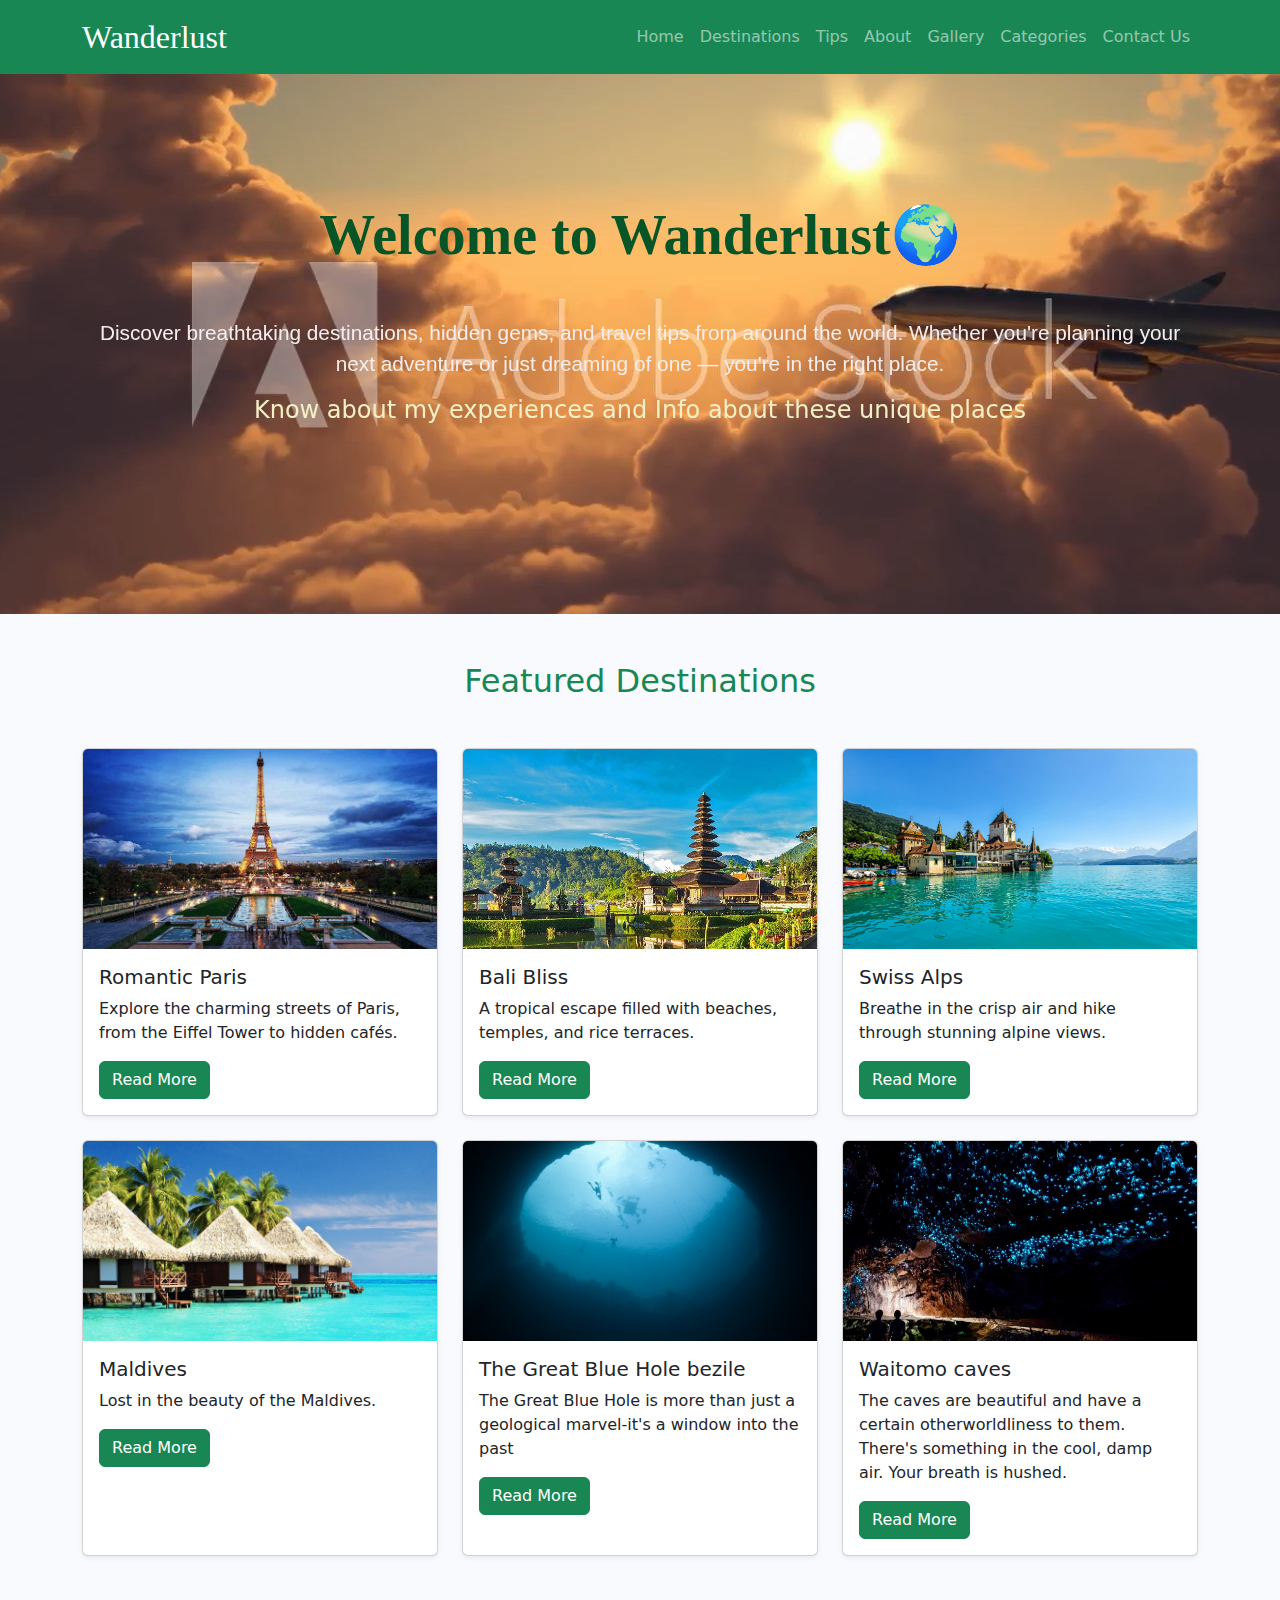
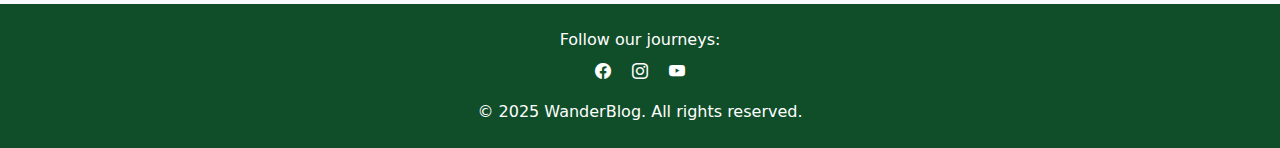
<file: index.html>
<!DOCTYPE html>
<html lang="en">
<head>
  <meta charset="UTF-8" />
  <meta name="viewport" content="width=device-width, initial-scale=1.0"/>
  <title>Blog</title>

  <!-- ✅ Bootstrap CSS -->
  <link href="https://cdn.jsdelivr.net/npm/bootstrap@5.3.3/dist/css/bootstrap.min.css" rel="stylesheet"/>
  <!-- ✅ Bootstrap Icons -->
  <link href="https://cdn.jsdelivr.net/npm/bootstrap-icons@1.10.5/font/bootstrap-icons.css" rel="stylesheet"/>

  <style>
    body {
      background-color: #f8fafd;
    }

    .card img {
      height: 200px;
      object-fit: cover;
    }
    .navbar-brand{
      font-family:'Times New Roman', Times, serif;
      font-size: xx-large;
    }
    .video {
  position: relative;
  height: 60vh;
  overflow: hidden;
}
.video video {
  position: absolute;
  top: 50%;
  left: 50%;
  min-width: 100%;
  min-height: 100%;
  object-fit: cover;
  transform: translate(-50%, -50%);
  z-index: 0;
}
.video .content {
  position: relative;
  z-index: 1;
  text-align: center;
  padding-top: 10%;
}
.video .content h1 {
  font-size: 3.5rem;
  color: #075426;
  font-family: 'Georgia', serif;
  font-weight:bold;
}
.video .content h4{
  color:rgb(244, 240, 197);
  font-weight:400px;
}

.video .content p {
  font-size: 1.3rem;
  color:#f6eeee;
  font-family: 'Segoe UI', sans-serif;
  margin-top:5rem;
  font-weight:500px;
}
.custom{
  background-color: #104e29;
}
  </style>
</head>
<body>

  <!-- ✅ Navbar -->
  <nav class="navbar navbar-expand-lg navbar-dark bg-success">
    
    <div class="container">
      <a class="navbar-brand" href="#">Wanderlust</a>
      <button class="navbar-toggler" type="button" data-bs-toggle="collapse" data-bs-target="#navMenu">
        <span class="navbar-toggler-icon"></span>
      </button>
      <div class="collapse navbar-collapse" id="navMenu">
        <ul class="navbar-nav ms-auto">
           <li class="nav-item"><a class="nav-link" href="#">Home</a></li>
          <li class="nav-item"><a class="nav-link" href="#">Destinations</a></li>
          <li class="nav-item"><a class="nav-link" href="#">Tips</a></li>
          <li class="nav-item"><a class="nav-link" href="#">About</a></li>
          <li class="nav-item"><a class="nav-link" href="#">Gallery</a></li>
          <li class="nav-item"><a class="nav-link" href="#">Categories</a></li>
          <li class="nav-item"><a class="nav-link" href="#5">Contact Us</a></li>
        </ul>
      </div>
    </div>
  </nav>
   <section class="video"> <video autoplay muted loop playsinline>
    <source src="im/tr.mov"></video>
    <div class="container content text-center">
      <h1>Welcome to Wanderlust🌍</h1><br>
      
      <p class="lead text mt-3">
        Discover breathtaking destinations, hidden gems, and travel tips from around the world.
        Whether you're planning your next adventure or just dreaming of one — you're in the right place.
      </p>
       <h4>Know about my experiences and Info about these unique places</h4> 
    </div>
  </section>

  <!-- ✅ Blog Cards -->
  <div class="container py-5">
    <h2 class="text-center mb-5 text-success">Featured Destinations</h2>
    <div class="row g-4">

      <!-- Card 1 -->
      <div class="col-md-6 col-lg-4">
        <div class="card h-100 shadow-sm">
          <img src="im/paris.jpg" class="card-img-top" alt="Paris">
          <div class="card-body">
            <h5 class="card-title">Romantic Paris</h5>
            <p class="card-text">Explore the charming streets of Paris, from the Eiffel Tower to hidden cafés.</p>
            <a href="#" class="btn btn-success">Read More</a>
          </div>
        </div>
      </div>

      <!-- Card 2 -->
      <div class="col-md-6 col-lg-4">
        <div class="card h-100 shadow-sm">
          <img src="im/ba.jpg" class="card-img-top" alt="Bali">
          <div class="card-body">
            <h5 class="card-title">Bali Bliss</h5>
            <p class="card-text">A tropical escape filled with beaches, temples, and rice terraces.</p>
            <a href="#" class="btn btn-success">Read More</a>
          </div>
        </div>
      </div>

      <!-- Card 3 -->
      <div class="col-md-6 col-lg-4">
        <div class="card h-100 shadow-sm">
          <img src="im/swi.jpg" class="card-img-top" alt="Switzerland">
          <div class="card-body">
            <h5 class="card-title">Swiss Alps</h5>
            <p class="card-text">Breathe in the crisp air and hike through stunning alpine views.</p>
            <a href="#" class="btn btn-success">Read More</a>
          </div>
        </div>
      </div>
    <!--card 4-->
       <div class="col-md-6 col-lg-4">
        <div class="card h-100 shadow-sm">
          <img src="im/ma.jpg" class="card-img-top" alt="maldives">
          <div class="card-body">
            <h5 class="card-title">Maldives</h5>
            <p class="card-text">Lost in the beauty of the Maldives.</p>
            <a href="#" class="btn btn-success">Read More</a>
          </div>
        </div>
      </div>
      <!--card 5-->
      <div class="col-md-6 col-lg-4">
        <div class="card h-100 shadow-sm">
          <img src="im/bl.jpg" class="card-img-top" alt="bluehole">
          <div class="card-body">
            <h5 class="card-title">The Great Blue Hole bezile</h5>
            <p class="card-text">The Great Blue Hole is more than just a geological marvel-it's a window into the past</p>
            <a href="#" class="btn btn-success">Read More</a>
          </div>
        </div>
      </div>
      <!--card 6-->
      <div class="col-md-6 col-lg-4">
        <div class="card h-100 shadow-sm">
          <img src="im/wai.jpeg" class="card-img-top" alt="waitomo caves">
          <div class="card-body">
            <h5 class="card-title">Waitomo caves</h5>
            <p class="card-text">The caves are beautiful and have a certain otherworldliness to them. There's something in the cool, damp air. Your breath is hushed.</p>
            <a href="#" class="btn btn-success">Read More</a>
          </div>
        </div>
      </div>
    </div>
  </div>

  <!-- ✅ Footer -->
  <footer class="custom text-white py-4">
    <div class="container text-center" id="5">
      <p class="mb-2">Follow our journeys:</p>
      <a href="#" class="text-white mx-2"><i class="bi bi-facebook"></i></a>
      <a href="#" class="text-white mx-2"><i class="bi bi-instagram"></i></a>
      <a href="#" class="text-white mx-2"><i class="bi bi-youtube"></i></a>
      <p class="mt-3 mb-0">&copy; 2025 WanderBlog. All rights reserved.</p>
    </div>
  </footer>

  <!-- ✅ Bootstrap JS -->
  <script src="https://cdn.jsdelivr.net/npm/bootstrap@5.3.3/dist/js/bootstrap.bundle.min.js"></script>
</body>
</html>
</file>
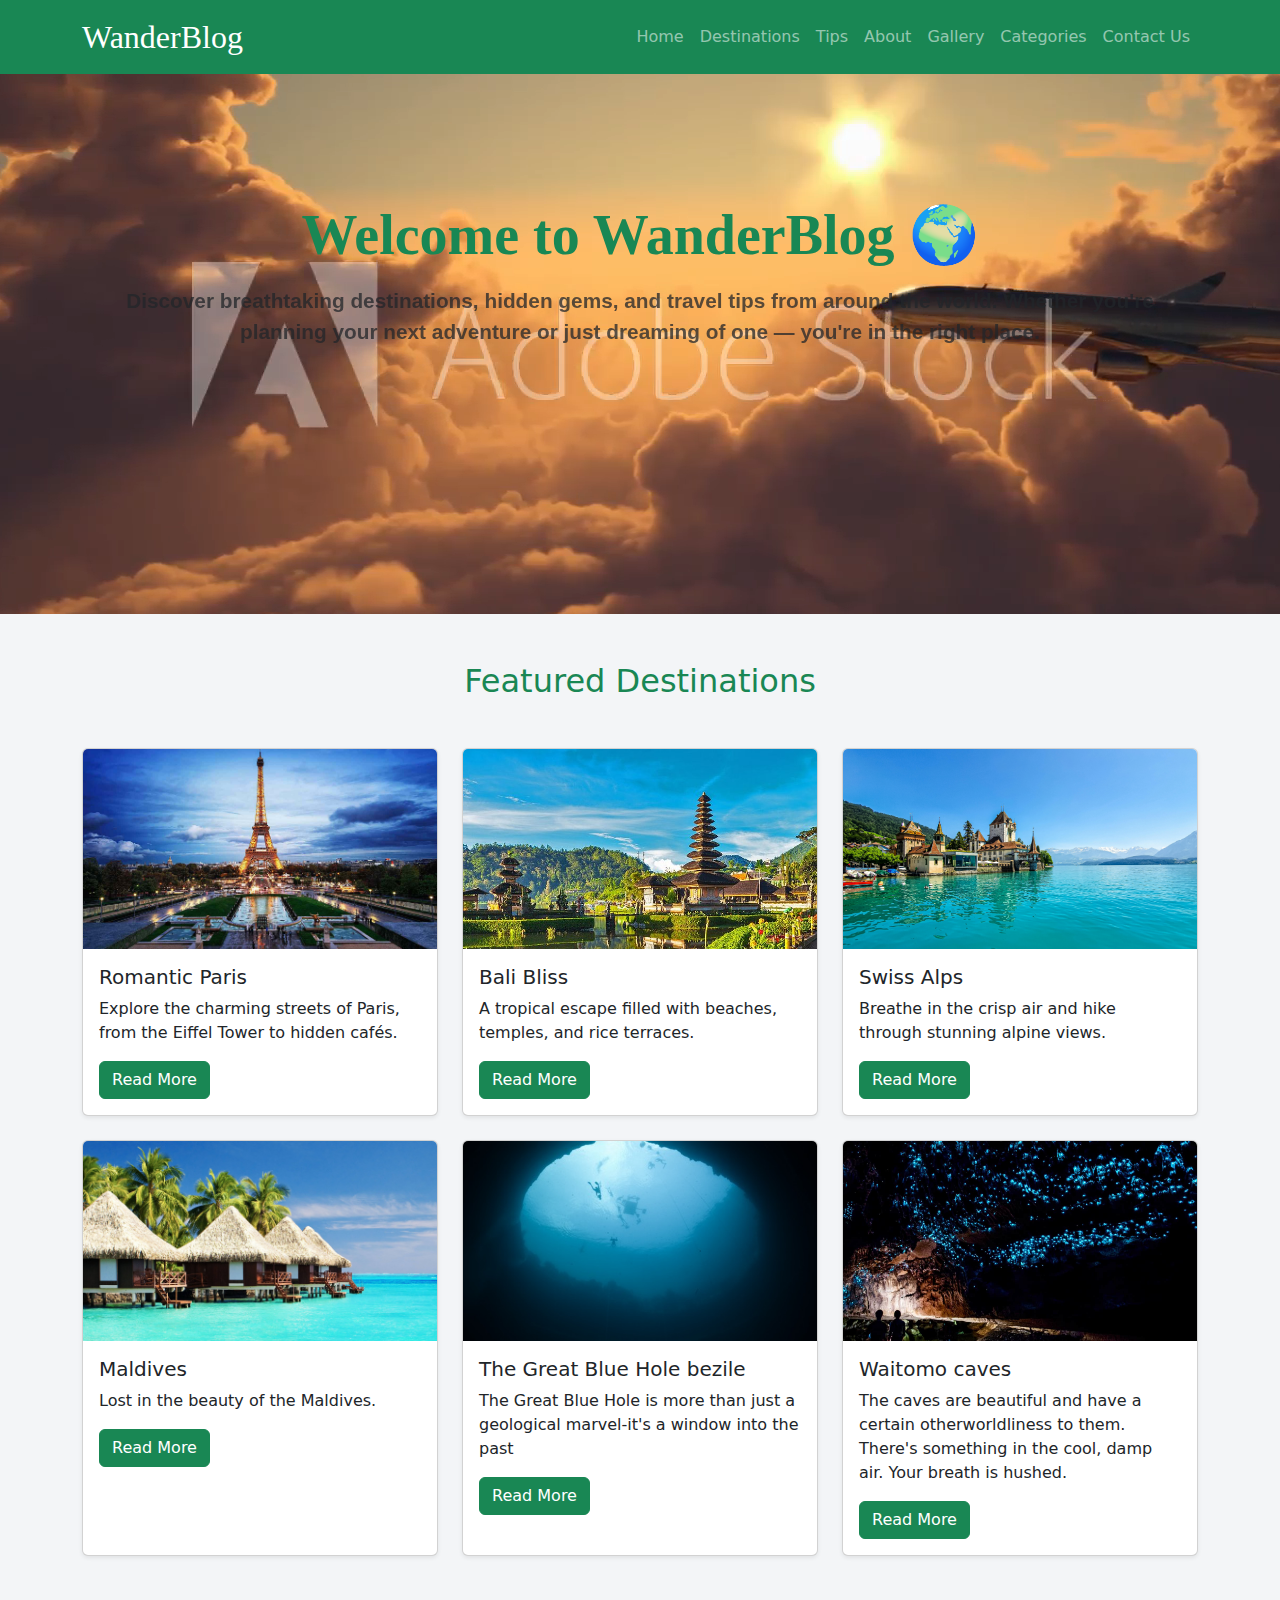
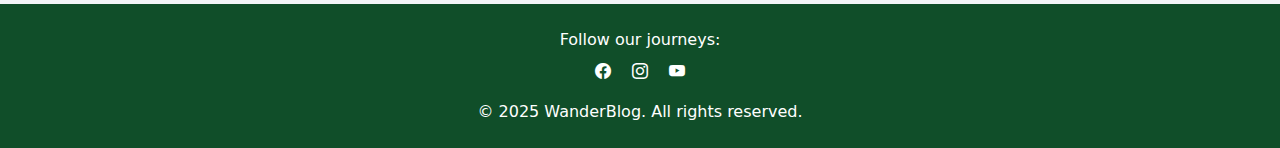
<file: bootstrap.html>
<!DOCTYPE html>
<html lang="en">
<head>
  <meta charset="UTF-8" />
  <meta name="viewport" content="width=device-width, initial-scale=1.0"/>
  <title>WanderBlog</title>

  <!-- ✅ Bootstrap CSS -->
  <link href="https://cdn.jsdelivr.net/npm/bootstrap@5.3.3/dist/css/bootstrap.min.css" rel="stylesheet"/>
  <!-- ✅ Bootstrap Icons -->
  <link href="https://cdn.jsdelivr.net/npm/bootstrap-icons@1.10.5/font/bootstrap-icons.css" rel="stylesheet"/>

  <style>
    body {
      background-color: #f3f5f7;
    }

    .card img {
      height: 200px;
      object-fit: cover;
    }
    .navbar-brand{
      font-family:'Times New Roman', Times, serif;
      font-size: xx-large;
    }
    .video {
  position: relative;
  height: 60vh;
  overflow: hidden;
}
.video video {
  position: absolute;
  top: 50%;
  left: 50%;
  min-width: 100%;
  min-height: 100%;
  object-fit: cover;
  transform: translate(-50%, -50%);
  z-index: 0;
}
.video .content {
  position: relative;
  z-index: 1;
  text-align: center;
  padding-top: 10%;
}
.video .content h1 {
  font-size: 3.5rem;
  color: #042f15;
  font-family: 'Georgia', serif;
  font-weight:bold;
}

.video .content p {
  font-size: 1.3rem;
  color:#f0f0f0;
  font-family: 'Segoe UI', sans-serif;
  margin-top: 1rem;
  font-weight:bold;
}
.custom{
  background-color: #104e29;
}
  </style>
</head>
<body>

  <!-- ✅ Navbar -->
  <nav class="navbar navbar-expand-lg navbar-dark bg-success">
    
    <div class="container">
      <a class="navbar-brand" href="#">WanderBlog</a>
      <button class="navbar-toggler" type="button" data-bs-toggle="collapse" data-bs-target="#navMenu">
        <span class="navbar-toggler-icon"></span>
      </button>
      <div class="collapse navbar-collapse" id="navMenu">
        <ul class="navbar-nav ms-auto">
           <li class="nav-item"><a class="nav-link" href="#">Home</a></li>
          <li class="nav-item"><a class="nav-link" href="#">Destinations</a></li>
          <li class="nav-item"><a class="nav-link" href="#">Tips</a></li>
          <li class="nav-item"><a class="nav-link" href="#">About</a></li>
          <li class="nav-item"><a class="nav-link" href="#">Gallery</a></li>
          <li class="nav-item"><a class="nav-link" href="#">Categories</a></li>
          <li class="nav-item"><a class="nav-link" href="#5">Contact Us</a></li>
        </ul>
      </div>
    </div>
  </nav>
   <section class="video">
     <video autoplay muted loop playsinline>
    <source src="im/tr.mov"></video>
    <div class="container content text-center">
      <h1 class="display-5 text-success fw-bold">Welcome to WanderBlog 🌍</h1>
      <p class="lead text-muted mt-3">
        Discover breathtaking destinations, hidden gems, and travel tips from around the world.
        Whether you're planning your next adventure or just dreaming of one — you're in the right place.
      </p>
    </div>
  </section>

  <!-- ✅ Blog Cards -->
  <div class="container py-5">
    <h2 class="text-center mb-5 text-success">Featured Destinations</h2>
    <div class="row g-4">

      <!-- Card 1 -->
      <div class="col-md-6 col-lg-4">
        <div class="card h-100 shadow-sm">
          <img src="im/paris.jpg" class="card-img-top" alt="Paris">
          <div class="card-body">
            <h5 class="card-title">Romantic Paris</h5>
            <p class="card-text">Explore the charming streets of Paris, from the Eiffel Tower to hidden cafés.</p>
            <a href="#" class="btn btn-success">Read More</a>
          </div>
        </div>
      </div>

      <!-- Card 2 -->
      <div class="col-md-6 col-lg-4">
        <div class="card h-100 shadow-sm">
          <img src="im/ba.jpg" class="card-img-top" alt="Bali">
          <div class="card-body">
            <h5 class="card-title">Bali Bliss</h5>
            <p class="card-text">A tropical escape filled with beaches, temples, and rice terraces.</p>
            <a href="#" class="btn btn-success">Read More</a>
          </div>
        </div>
      </div>

      <!-- Card 3 -->
      <div class="col-md-6 col-lg-4">
        <div class="card h-100 shadow-sm">
          <img src="im/swi.jpg" class="card-img-top" alt="Switzerland">
          <div class="card-body">
            <h5 class="card-title">Swiss Alps</h5>
            <p class="card-text">Breathe in the crisp air and hike through stunning alpine views.</p>
            <a href="#" class="btn btn-success">Read More</a>
          </div>
        </div>
      </div>
    <!--card 4-->
       <div class="col-md-6 col-lg-4">
        <div class="card h-100 shadow-sm">
          <img src="im/ma.jpg" class="card-img-top" alt="maldives">
          <div class="card-body">
            <h5 class="card-title">Maldives</h5>
            <p class="card-text">Lost in the beauty of the Maldives.</p>
            <a href="#" class="btn btn-success">Read More</a>
          </div>
        </div>
      </div>
      <!--card 5-->
      <div class="col-md-6 col-lg-4">
        <div class="card h-100 shadow-sm">
          <img src="im/bl.jpg" class="card-img-top" alt="bluehole">
          <div class="card-body">
            <h5 class="card-title">The Great Blue Hole bezile</h5>
            <p class="card-text">The Great Blue Hole is more than just a geological marvel-it's a window into the past</p>
            <a href="#" class="btn btn-success">Read More</a>
          </div>
        </div>
      </div>
      <!--card 6-->
      <div class="col-md-6 col-lg-4">
        <div class="card h-100 shadow-sm">
          <img src="im/wai.jpeg" class="card-img-top" alt="waitomo caves">
          <div class="card-body">
            <h5 class="card-title">Waitomo caves</h5>
            <p class="card-text">The caves are beautiful and have a certain otherworldliness to them. There's something in the cool, damp air. Your breath is hushed.</p>
            <a href="#" class="btn btn-success">Read More</a>
          </div>
        </div>
      </div>
    </div>
  </div>

  <!-- ✅ Footer -->
  <footer class="custom text-white py-4">
    <div class="container text-center" id="5">
      <p class="mb-2">Follow our journeys:</p>
      <a href="#" class="text-white mx-2"><i class="bi bi-facebook"></i></a>
      <a href="#" class="text-white mx-2"><i class="bi bi-instagram"></i></a>
      <a href="#" class="text-white mx-2"><i class="bi bi-youtube"></i></a>
      <p class="mt-3 mb-0">&copy; 2025 WanderBlog. All rights reserved.</p>
    </div>
  </footer>

  <!-- ✅ Bootstrap JS -->
  <script src="https://cdn.jsdelivr.net/npm/bootstrap@5.3.3/dist/js/bootstrap.bundle.min.js"></script>
</body>
</html>
</file>
